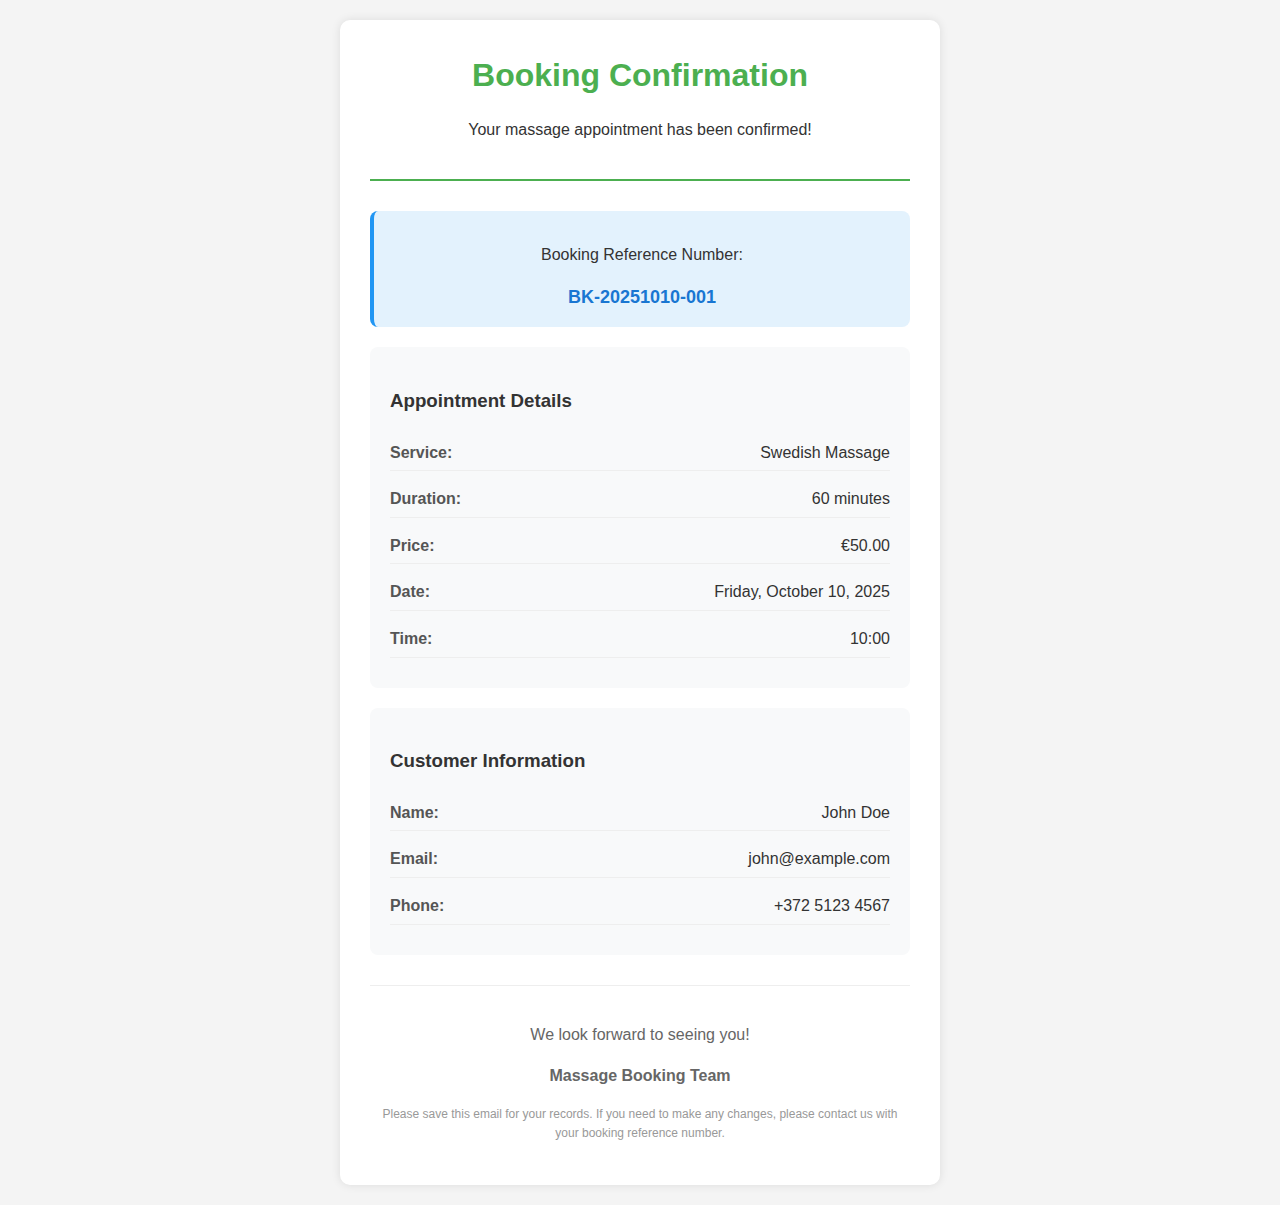
<file: email_BK-20251010-001.html>
<!DOCTYPE html>
<html>
<head>
    <meta charset="UTF-8">
    <meta name="viewport" content="width=device-width, initial-scale=1.0">
    <title>Booking Confirmation</title>
    <style>
        body {
            font-family: Arial, sans-serif;
            line-height: 1.6;
            color: #333;
            max-width: 600px;
            margin: 0 auto;
            padding: 20px;
            background-color: #f4f4f4;
        }
        .container {
            background: white;
            padding: 30px;
            border-radius: 10px;
            box-shadow: 0 0 10px rgba(0,0,0,0.1);
        }
        .header {
            text-align: center;
            border-bottom: 2px solid #4CAF50;
            padding-bottom: 20px;
            margin-bottom: 30px;
        }
        .header h1 {
            color: #4CAF50;
            margin: 0;
        }
        .booking-details {
            background: #f8f9fa;
            padding: 20px;
            border-radius: 8px;
            margin: 20px 0;
        }
        .detail-row {
            display: flex;
            justify-content: space-between;
            margin-bottom: 10px;
            padding: 5px 0;
            border-bottom: 1px solid #eee;
        }
        .detail-label {
            font-weight: bold;
            color: #555;
        }
        .detail-value {
            color: #333;
        }
        .reference {
            background: #e3f2fd;
            padding: 15px;
            border-radius: 8px;
            text-align: center;
            margin: 20px 0;
            border-left: 4px solid #2196f3;
        }
        .reference-number {
            font-size: 18px;
            font-weight: bold;
            color: #1976d2;
        }
        .footer {
            text-align: center;
            margin-top: 30px;
            padding-top: 20px;
            border-top: 1px solid #eee;
            color: #666;
        }
    </style>
</head>
<body>
    <div class="container">
        <div class="header">
            <h1>Booking Confirmation</h1>
            <p>Your massage appointment has been confirmed!</p>
        </div>

        <div class="reference">
            <p>Booking Reference Number:</p>
            <div class="reference-number">BK-20251010-001</div>
        </div>

        <div class="booking-details">
            <h3>Appointment Details</h3>
            <div class="detail-row">
                <span class="detail-label">Service:</span>
                <span class="detail-value">Swedish Massage</span>
            </div>
            <div class="detail-row">
                <span class="detail-label">Duration:</span>
                <span class="detail-value">60 minutes</span>
            </div>
            <div class="detail-row">
                <span class="detail-label">Price:</span>
                <span class="detail-value">€50.00</span>
            </div>
            <div class="detail-row">
                <span class="detail-label">Date:</span>
                <span class="detail-value">Friday, October 10, 2025</span>
            </div>
            <div class="detail-row">
                <span class="detail-label">Time:</span>
                <span class="detail-value">10:00</span>
            </div>
        </div>

        <div class="booking-details">
            <h3>Customer Information</h3>
            <div class="detail-row">
                <span class="detail-label">Name:</span>
                <span class="detail-value">John Doe</span>
            </div>
            <div class="detail-row">
                <span class="detail-label">Email:</span>
                <span class="detail-value">john@example.com</span>
            </div>
            <div class="detail-row">
                <span class="detail-label">Phone:</span>
                <span class="detail-value">+372 5123 4567</span>
            </div>
        </div>

        <div class="footer">
            <p>We look forward to seeing you!</p>
            <p><strong>Massage Booking Team</strong></p>
            <p style="font-size: 12px; color: #999;">
                Please save this email for your records. If you need to make any changes, 
                please contact us with your booking reference number.
            </p>
        </div>
    </div>
</body>
</html>
</file>
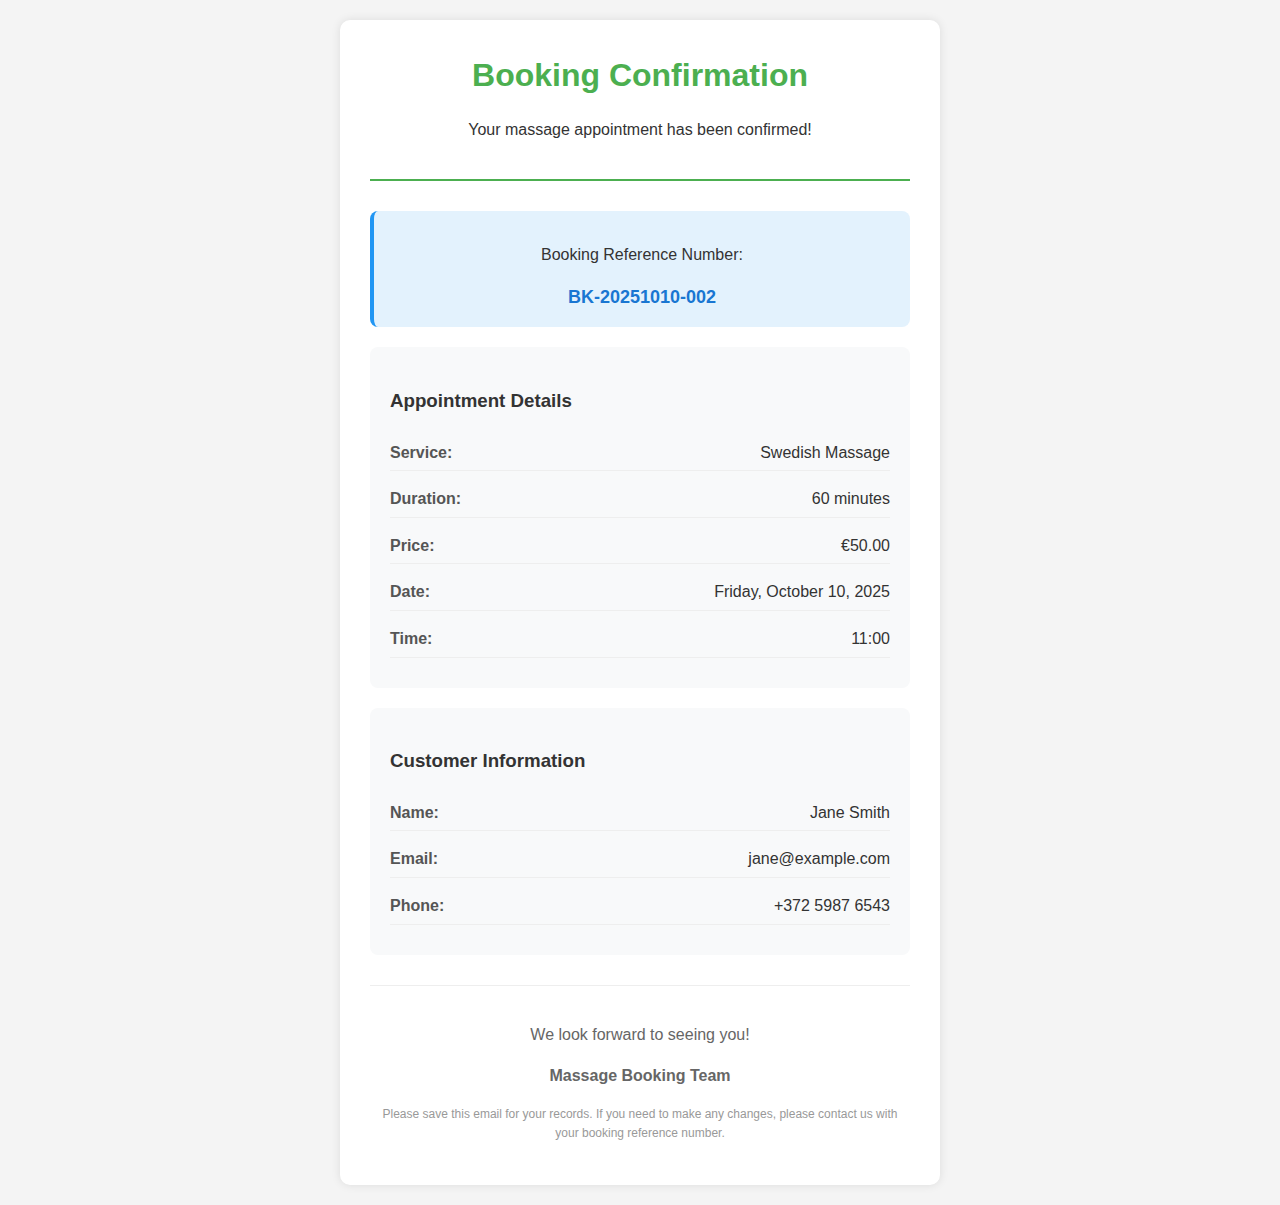
<file: email_BK-20251010-002.html>
<!DOCTYPE html>
<html>
<head>
    <meta charset="UTF-8">
    <meta name="viewport" content="width=device-width, initial-scale=1.0">
    <title>Booking Confirmation</title>
    <style>
        body {
            font-family: Arial, sans-serif;
            line-height: 1.6;
            color: #333;
            max-width: 600px;
            margin: 0 auto;
            padding: 20px;
            background-color: #f4f4f4;
        }
        .container {
            background: white;
            padding: 30px;
            border-radius: 10px;
            box-shadow: 0 0 10px rgba(0,0,0,0.1);
        }
        .header {
            text-align: center;
            border-bottom: 2px solid #4CAF50;
            padding-bottom: 20px;
            margin-bottom: 30px;
        }
        .header h1 {
            color: #4CAF50;
            margin: 0;
        }
        .booking-details {
            background: #f8f9fa;
            padding: 20px;
            border-radius: 8px;
            margin: 20px 0;
        }
        .detail-row {
            display: flex;
            justify-content: space-between;
            margin-bottom: 10px;
            padding: 5px 0;
            border-bottom: 1px solid #eee;
        }
        .detail-label {
            font-weight: bold;
            color: #555;
        }
        .detail-value {
            color: #333;
        }
        .reference {
            background: #e3f2fd;
            padding: 15px;
            border-radius: 8px;
            text-align: center;
            margin: 20px 0;
            border-left: 4px solid #2196f3;
        }
        .reference-number {
            font-size: 18px;
            font-weight: bold;
            color: #1976d2;
        }
        .footer {
            text-align: center;
            margin-top: 30px;
            padding-top: 20px;
            border-top: 1px solid #eee;
            color: #666;
        }
    </style>
</head>
<body>
    <div class="container">
        <div class="header">
            <h1>Booking Confirmation</h1>
            <p>Your massage appointment has been confirmed!</p>
        </div>

        <div class="reference">
            <p>Booking Reference Number:</p>
            <div class="reference-number">BK-20251010-002</div>
        </div>

        <div class="booking-details">
            <h3>Appointment Details</h3>
            <div class="detail-row">
                <span class="detail-label">Service:</span>
                <span class="detail-value">Swedish Massage</span>
            </div>
            <div class="detail-row">
                <span class="detail-label">Duration:</span>
                <span class="detail-value">60 minutes</span>
            </div>
            <div class="detail-row">
                <span class="detail-label">Price:</span>
                <span class="detail-value">€50.00</span>
            </div>
            <div class="detail-row">
                <span class="detail-label">Date:</span>
                <span class="detail-value">Friday, October 10, 2025</span>
            </div>
            <div class="detail-row">
                <span class="detail-label">Time:</span>
                <span class="detail-value">11:00</span>
            </div>
        </div>

        <div class="booking-details">
            <h3>Customer Information</h3>
            <div class="detail-row">
                <span class="detail-label">Name:</span>
                <span class="detail-value">Jane Smith</span>
            </div>
            <div class="detail-row">
                <span class="detail-label">Email:</span>
                <span class="detail-value">jane@example.com</span>
            </div>
            <div class="detail-row">
                <span class="detail-label">Phone:</span>
                <span class="detail-value">+372 5987 6543</span>
            </div>
        </div>

        <div class="footer">
            <p>We look forward to seeing you!</p>
            <p><strong>Massage Booking Team</strong></p>
            <p style="font-size: 12px; color: #999;">
                Please save this email for your records. If you need to make any changes, 
                please contact us with your booking reference number.
            </p>
        </div>
    </div>
</body>
</html>
</file>
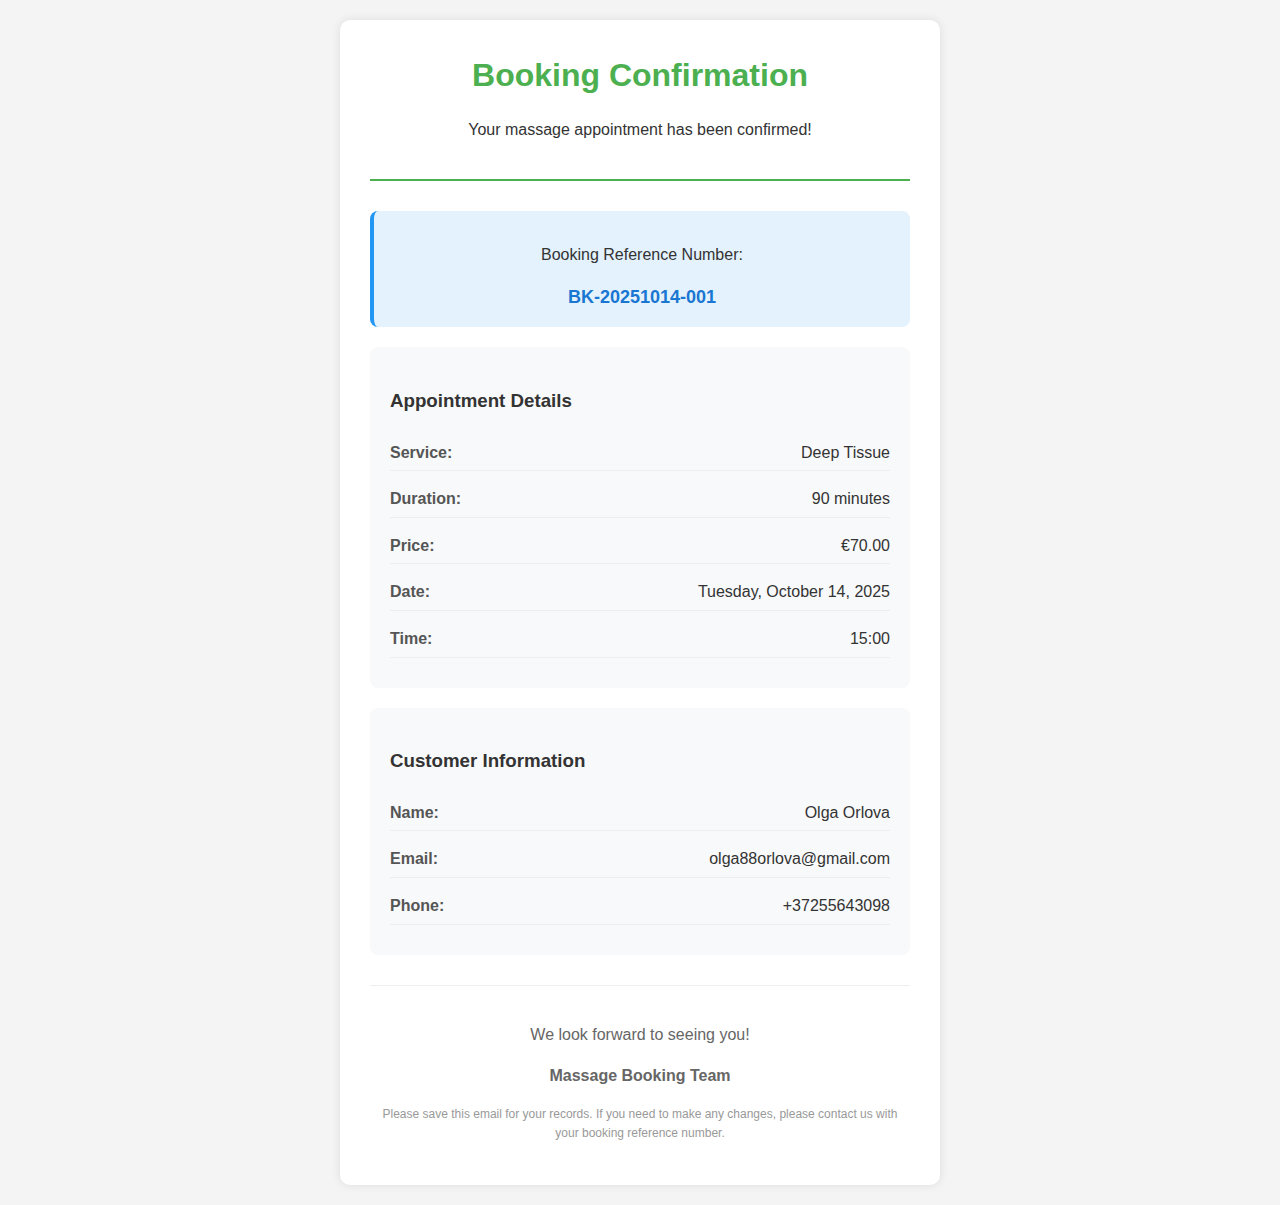
<file: email_BK-20251014-001.html>
<!DOCTYPE html>
<html>
<head>
    <meta charset="UTF-8">
    <meta name="viewport" content="width=device-width, initial-scale=1.0">
    <title>Booking Confirmation</title>
    <style>
        body {
            font-family: Arial, sans-serif;
            line-height: 1.6;
            color: #333;
            max-width: 600px;
            margin: 0 auto;
            padding: 20px;
            background-color: #f4f4f4;
        }
        .container {
            background: white;
            padding: 30px;
            border-radius: 10px;
            box-shadow: 0 0 10px rgba(0,0,0,0.1);
        }
        .header {
            text-align: center;
            border-bottom: 2px solid #4CAF50;
            padding-bottom: 20px;
            margin-bottom: 30px;
        }
        .header h1 {
            color: #4CAF50;
            margin: 0;
        }
        .booking-details {
            background: #f8f9fa;
            padding: 20px;
            border-radius: 8px;
            margin: 20px 0;
        }
        .detail-row {
            display: flex;
            justify-content: space-between;
            margin-bottom: 10px;
            padding: 5px 0;
            border-bottom: 1px solid #eee;
        }
        .detail-label {
            font-weight: bold;
            color: #555;
        }
        .detail-value {
            color: #333;
        }
        .reference {
            background: #e3f2fd;
            padding: 15px;
            border-radius: 8px;
            text-align: center;
            margin: 20px 0;
            border-left: 4px solid #2196f3;
        }
        .reference-number {
            font-size: 18px;
            font-weight: bold;
            color: #1976d2;
        }
        .footer {
            text-align: center;
            margin-top: 30px;
            padding-top: 20px;
            border-top: 1px solid #eee;
            color: #666;
        }
    </style>
</head>
<body>
    <div class="container">
        <div class="header">
            <h1>Booking Confirmation</h1>
            <p>Your massage appointment has been confirmed!</p>
        </div>

        <div class="reference">
            <p>Booking Reference Number:</p>
            <div class="reference-number">BK-20251014-001</div>
        </div>

        <div class="booking-details">
            <h3>Appointment Details</h3>
            <div class="detail-row">
                <span class="detail-label">Service:</span>
                <span class="detail-value">Deep Tissue</span>
            </div>
            <div class="detail-row">
                <span class="detail-label">Duration:</span>
                <span class="detail-value">90 minutes</span>
            </div>
            <div class="detail-row">
                <span class="detail-label">Price:</span>
                <span class="detail-value">€70.00</span>
            </div>
            <div class="detail-row">
                <span class="detail-label">Date:</span>
                <span class="detail-value">Tuesday, October 14, 2025</span>
            </div>
            <div class="detail-row">
                <span class="detail-label">Time:</span>
                <span class="detail-value">15:00</span>
            </div>
        </div>

        <div class="booking-details">
            <h3>Customer Information</h3>
            <div class="detail-row">
                <span class="detail-label">Name:</span>
                <span class="detail-value">Olga Orlova</span>
            </div>
            <div class="detail-row">
                <span class="detail-label">Email:</span>
                <span class="detail-value">olga88orlova@gmail.com</span>
            </div>
            <div class="detail-row">
                <span class="detail-label">Phone:</span>
                <span class="detail-value">+37255643098</span>
            </div>
        </div>

        <div class="footer">
            <p>We look forward to seeing you!</p>
            <p><strong>Massage Booking Team</strong></p>
            <p style="font-size: 12px; color: #999;">
                Please save this email for your records. If you need to make any changes, 
                please contact us with your booking reference number.
            </p>
        </div>
    </div>
</body>
</html>
</file>
